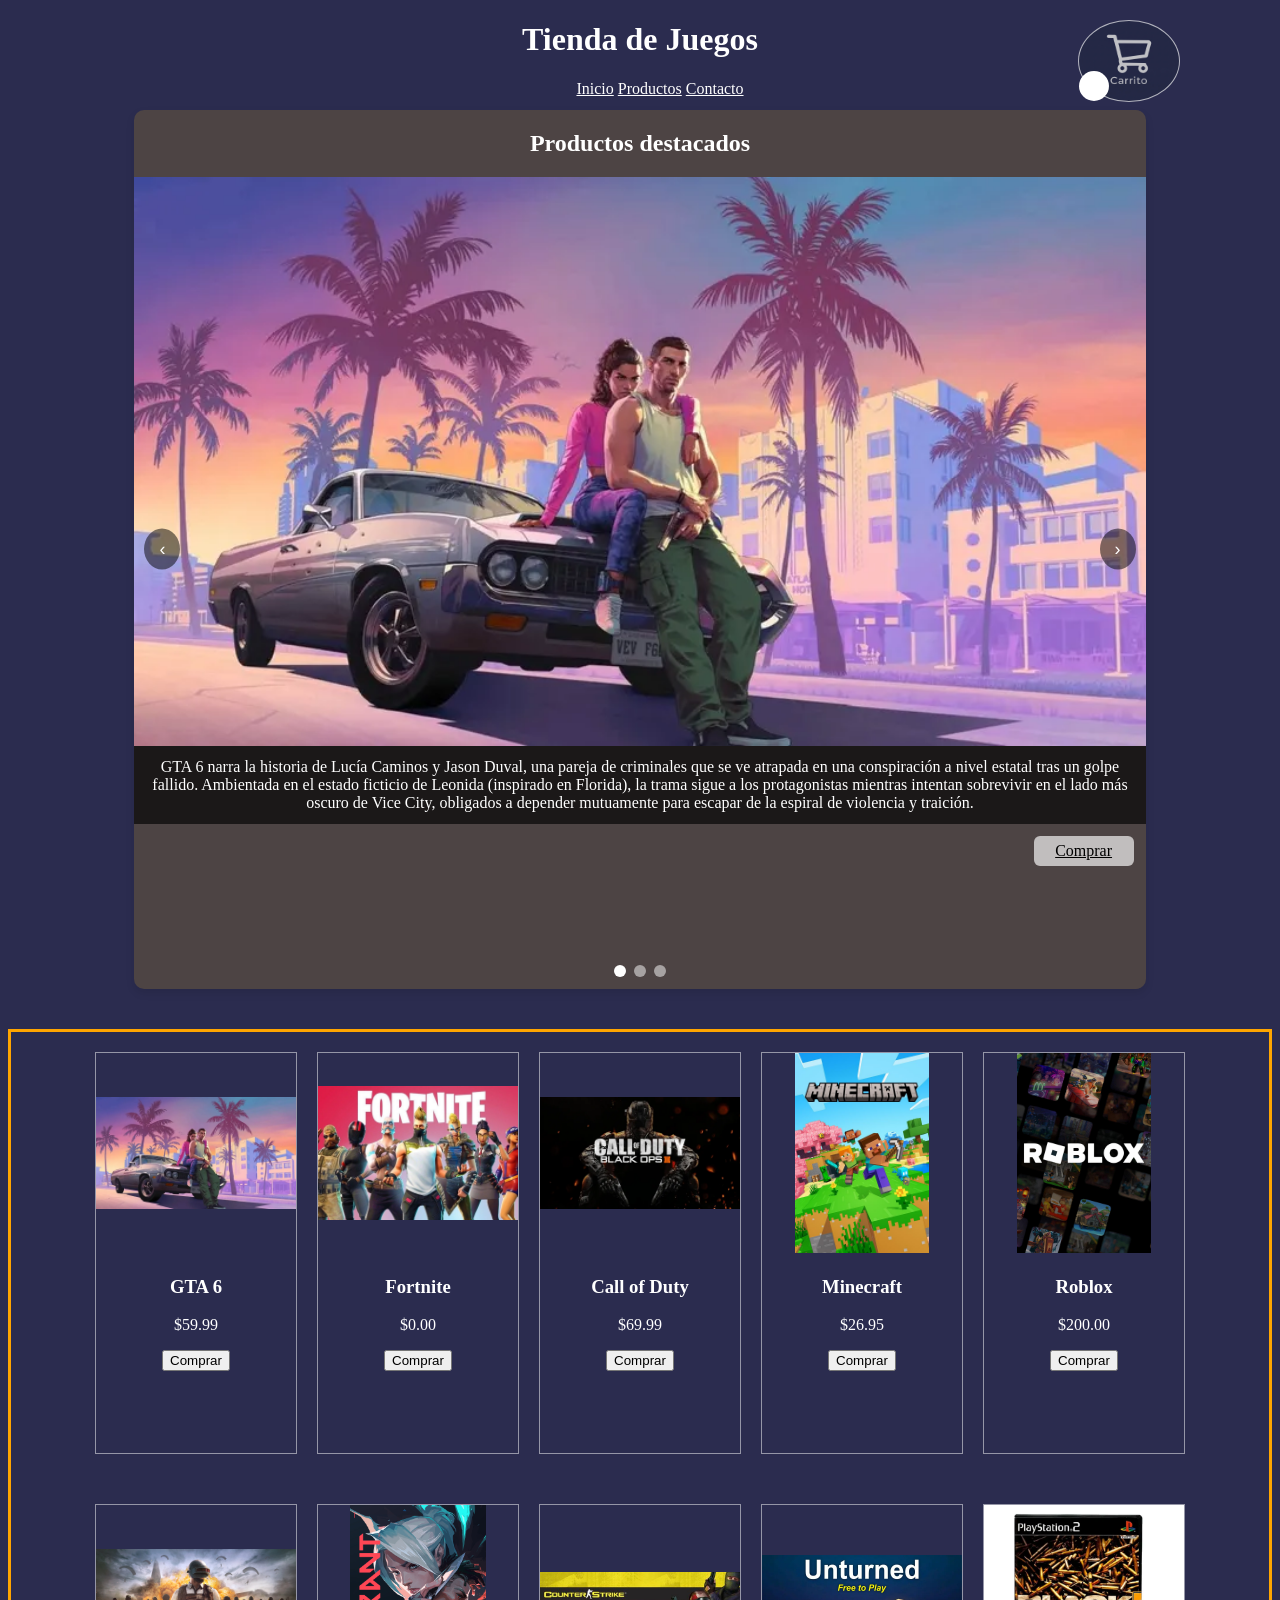
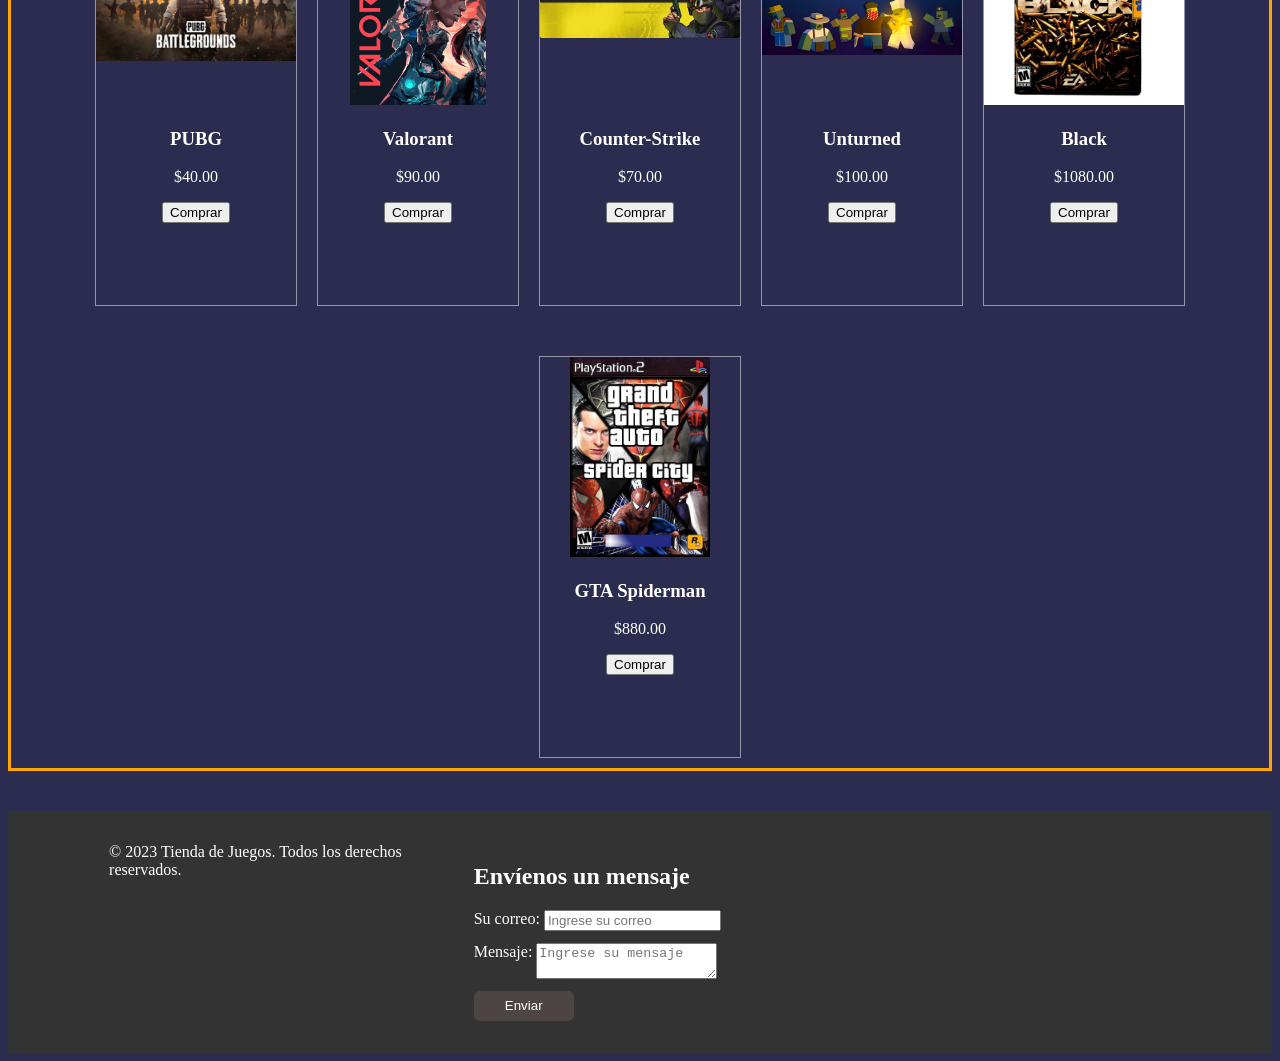
<file: index.html>
<!DOCTYPE html>
<html lang="en">
<head>
    <meta charset="UTF-8">
    <meta name="viewport" content="width=device-width, initial-scale=1.0">
    <title>Juegos Fisicos</title>
    <link rel="stylesheet" href="./css/style.css">
    <link rel="icon" type="image/png" href="./assets/img/logo2.jpg">
</head>
<body>
    <header class="header">
        <h1 class="titulo">Tienda de Juegos</h1>
        <a href="MisProductos.html" class="carrito">
        <div class="contador" id="count"></div>
    </a>
    <nav class="nav1">
        <ul class="menu-p">
            <li><a href="#main">Inicio</a></li>
            <li><a href="#productos">Productos</a></li>
            <li><a href="#footer" id="contacto">Contacto</a></li>
        </ul>
        
    </nav>

    </header>

    <main class="main">

        <div class="carousel">
            <h2 id="pro1">Productos destacados</h2>
    <div class="img-wrap">
    <article class="slide 1">
    <img src="./assets/img/gta-6.webp" alt="Slide 1">
        <p class="sinopsis">GTA 6 narra la historia de Lucía Caminos y Jason Duval, una pareja de criminales que se ve atrapada en una conspiración a nivel estatal tras un golpe fallido.  Ambientada en el estado ficticio de Leonida (inspirado en Florida), la trama sigue a los protagonistas mientras intentan sobrevivir en el lado más oscuro de Vice City, obligados a depender mutuamente para escapar de la espiral de violencia y traición.</p>
        <a href="#productos" class="comp1">Comprar</a>
    </article>
    <article class="slide 2"> 
    <img src="./assets/img/fortnite.jpg" alt="Slide 2">    
        <p class="sinopsis">Fortnite es un videojuego multijugador desarrollado por Epic Games, lanzado originalmente en 2017, que se compone principalmente de dos modos con narrativas distintas: Battle Royale y Salvar el Mundo. </p>
        <a href="#productos" class="comp1">Comprar</a>
    </article>
    <article class="slide 3">
    <img src="./assets/img/callofduty.webp" alt="Slide 3">
        <p class="sinopsis">Call of Duty: Black Ops III transcurre en 2065, cuarenta años después de los eventos de Black Ops II, en un futuro distópico marcado por el cambio climático y la integración de mejoras cibernéticas y Interfaz Neuronal Directa (DNI).  La campaña sigue a un soldado encubierto y a su compañero Jacob Hendricks, quienes son reclutados por la agente de la CIA Rachel Kane para investigar una estación clandestina en Singapur que ha sido atacada por el sindicato 54 Inmortales. </p>
        <a href="#productos" class="comp1">Comprar</a>
    </article>
  </div>
  <button class="btn prev">‹</button>
  <button class="btn next">›</button>
  <div class="indicadores">
    <span class="activo"></span>
    <span></span>
    <span></span>
  </div>
</div>
    </main>

    <section class="Productos" id="productos">

        <article class="producto">
                <img src="./assets/img/gta-6.webp" alt="Producto 1" class="img">
                <h3>GTA 6</h3>
                <p>$59.99</p>
                <button class="BTNcomprar">Comprar</button>
        </article>
        <article class="producto">
                <img src="./assets/img/fortnite.jpg" alt="Producto 2" class="img">
                <h3>Fortnite</h3>
                <p>$0.00</p>
                <button class="BTNcomprar">Comprar</button>
        </article>
        <article class="producto">
                <img src="./assets/img/callofduty.webp" alt="Producto 3" class="img">
                <h3>Call of Duty</h3>
                <p>$69.99</p>
                <button class="BTNcomprar">Comprar</button> 
        </article>
        <article class="producto">
                <img src="./assets/img/minecraft.jpg" alt="Producto 4" class="img">
                <h3>Minecraft</h3>
                <p>$26.95</p>
                <button class="BTNcomprar">Comprar</button>
        </article>
        <article class="producto">
                <img src="./assets/img/roblox.jpg" alt="Producto 5" class="img">
                <h3>Roblox</h3>
                <p>$200.00</p>
                <button class="BTNcomprar">Comprar</button>
        </article>
        <article class="producto">
                <img src="./assets/img/pubg.jpg" alt="Producto 6" class="img">
                <h3>PUBG</h3>
                <p>$40.00</p>
                <button class="BTNcomprar">Comprar</button>
        </article>
        <article class="producto">
            <img src="./assets/img/valorant.jpg" alt="Producto 7" class="img">
            <h3>Valorant</h3>
            <p>$90.00</p>
            <button class="BTNcomprar">Comprar</button>
        </article>
        <article class="producto">
            <img src="./assets/img/counter.jpg" alt="Producto 8" class="img">
            <h3>Counter-Strike</h3>
            <p>$70.00</p>
            <button class="BTNcomprar">Comprar</button>
        </article>
        <article class="producto">
            <img src="./assets/img/unturned.webp" alt="Producto 9" class="img">
            <h3>Unturned</h3>
            <p>$100.00</p>
            <button class="BTNcomprar">Comprar</button>
        </article>

        <article class="producto">
            <img src="./assets/img/black.webp" alt="Producto 10" class="img">
            <h3>Black</h3>
            <p>$1080.00</p>
            <button class="BTNcomprar">Comprar</button>
        </article>

        <article class="producto">
            <img src="./assets/img/gtaSpiderman.jpg" alt="Producto 11" class="img">
            <h3>GTA Spiderman</h3>
            <p>$880.00</p>
            <button class="BTNcomprar">Comprar</button>
        </article>
    </section>


    <footer class="footer" id="footer">
        <p>&copy; 2023 Tienda de Juegos. Todos los derechos reservados.</p>

        <div>
            <h2>Envíenos un mensaje</h2>
            <form action="" method="post" class="formulario">
                <div>                <label>
                    Su correo:
                </label>
                <input type="email" name="correo" placeholder="Ingrese su correo">
                </div>
                <div>
                <label>Mensaje:</label>
                <textarea name="mensaje" placeholder="Ingrese su mensaje" draggable="false" ></textarea>
                </div>
                <button type="submit" id="submit">Enviar</button>
                
            </form>
        </div>
    </footer>
    <script src="./script.js">  </script>
</body>
</html>
</file>
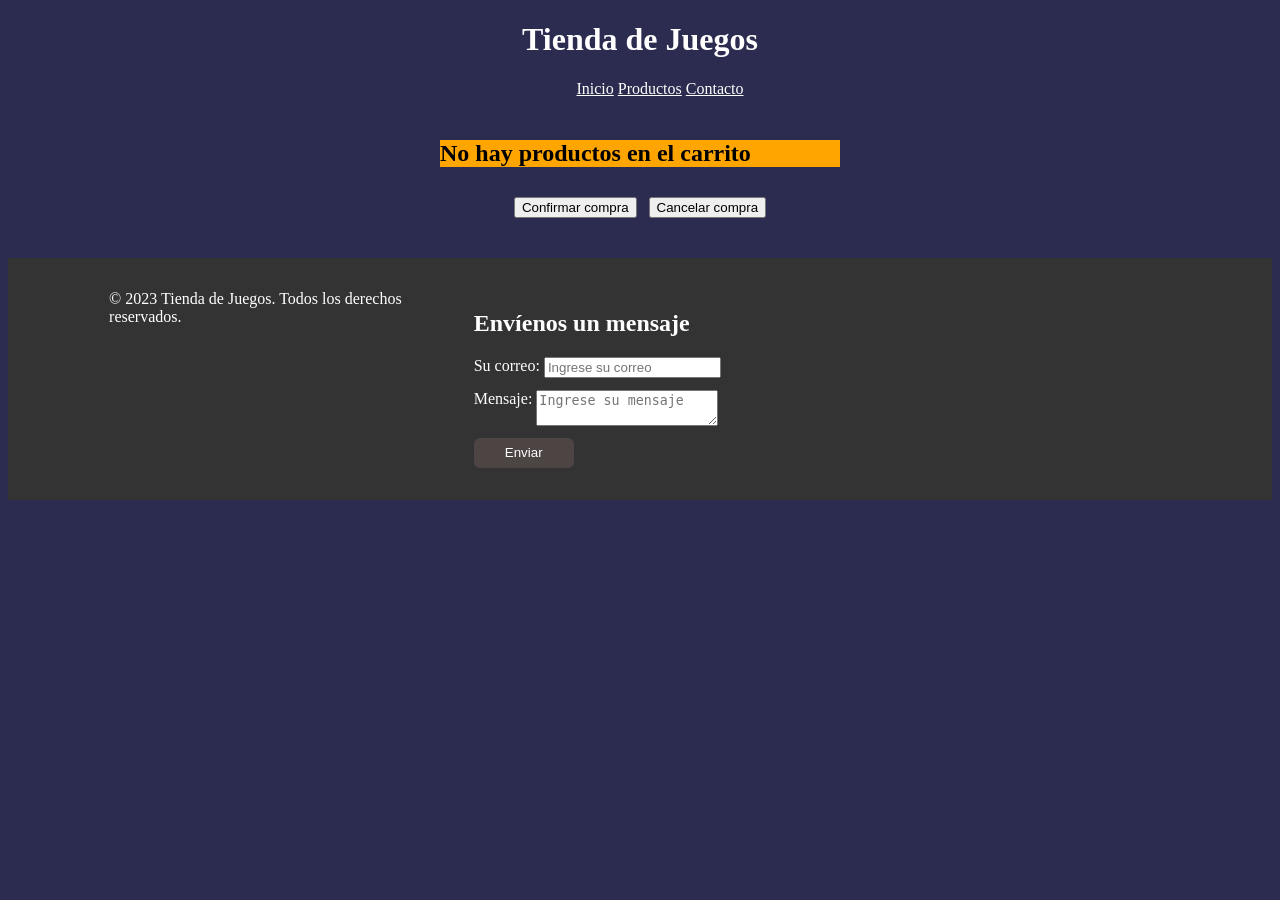
<file: MisProductos.html>
<!DOCTYPE html>
<html lang="en">
<head>
    <meta charset="UTF-8">
    <meta name="viewport" content="width=device-width, initial-scale=1.0">
    <title>Mis Productos</title>
    <link rel="stylesheet" href="./css/style.css">
    <script src="carrito.js" defer></script>
</head>
<body>
        <header class="header">
        <h1 class="titulo">Tienda de Juegos</h1>

    <nav class="nav1">
        <ul class="menu-p">
            <li><a href="index.html">Inicio</a></li>
            <li><a href="#productos">Productos</a></li>
            <li><a href="#footer" id="contacto">Contacto</a></li>
        </ul>
        
    </nav>

    </header>

    <main>
        <section id="productosCarrito"></section>
         <div id="BotonesCom">
              <button id="confirmarCom">Confirmar compra</button>
        <button id="cancelarCom">Cancelar compra</button>
        </div>
    </main>

     <footer class="footer" id="footer">
        <p>&copy; 2023 Tienda de Juegos. Todos los derechos reservados.</p>

        <div>
            <h2>Envíenos un mensaje</h2>
            <form action="" method="post" class="formulario">
                <div>                <label>
                    Su correo:
                </label>
                <input type="email" name="correo" placeholder="Ingrese su correo">
                </div>
                <div>
                <label>Mensaje:</label>
                <textarea name="mensaje" placeholder="Ingrese su mensaje" draggable="false" ></textarea>
                </div>
                <button type="submit">Enviar</button>
                
            </form>
        </div>
    </footer>   
</body>
</html>
</file>
<file: css/style.css>
header{
    text-align: center;
}

body{
  background-color: #2b2c4f;
}

.menu-p, .menu-Categorias_card{
    list-style-type: none;
    
}
.menu-p li{
    display: inline-block;
}
.menu-Categorias{
    width: 150px;
}



.menu-Categorias_card li{
    border: 1px solid black;
    border-radius: 15px;
    padding: 5px 10px;
    text-align: center;
}

.carousel {
  position: relative;
  width: 80%;
  margin: 0 auto;
  overflow: hidden;
  border-radius: 10px;
  box-shadow: 0 4px 8px rgba(0,0,0,0.1);
  background-color: #4d4444;
}

.img-wrap {
  display: flex;
  transition: transform 0.5s ease;
}

.slide {
  position: relative;
  flex: 0 0 100%;
  display: flex;
  flex-direction: column;
}

.img-wrap img {
  width: 100%;
  height: auto;
  display: block;
  flex-shrink: 0;
}

.btn {
  position: absolute;
  top: 50%;
  transform: translateY(-50%);
  background: rgba(0,0,0,0.5);
  color: #fff;
  border: none;
  padding: 10px 15px;
  font-size: 18px;
  cursor: default;
  border-radius: 50%;
}
.btn:hover { background: rgba(0,0,0,0.8); }
.prev { left: 10px; }
.next { right: 10px; }

.indicadores {
  display: flex;
  justify-content: center;
  gap: 8px;
  padding: 0 0 12px;
}

.indicadores span {
  width: 12px;
  height: 12px;
  border-radius: 50%;
  background: rgba(255,255,255,0.5);
  cursor: pointer;
  transition: background 0.3s;
}

.indicadores span.activo {
  background: #fff;
}

.sinopsis{
  margin: 0;
  width: 100%;
  box-sizing: border-box;
  padding: 12px;
  color: #fff;
  background: rgba(0, 0, 0, 0.65);
}

.main{
  text-align: center;
}

.comp1{
  display: inline-flex;
  align-items: center;
  justify-content: center;
  align-self: flex-end;
  position: static;
  box-sizing: border-box;
  margin: 12px;
  color: black;
  background: rgba(255, 255, 255, 0.65);
  height: 30px;
  width: 100px;
  border-radius: 6px;
}

.producto{
  width: 200px;
  height: 400px;
  display: block;
  gap: 20px;
  margin-top: 20px;
  margin-bottom: 10px;
  border: 1px solid black;
  text-align: center;
  background-color: rgba(255, 255, 255, 0);
  border: 1px solid rgba(255, 255, 255, 0.5);
}
.producto p ,h3{
  color: white;
}

.img{
  object-fit: contain; 
  width: 100%;
  height: 200px;
}
.carrito{
  width: 100px;
  height: 80px;
  position: absolute;
  top: 20px;
  right: 100px;
  border-radius: 50%; 
  cursor: pointer;
  border: 1px solid rgba(255, 255, 255, 0.65);
  background-image: url('../assets/img/carrito.jpg');
  background-size: cover;
  background-position: center;
  background-repeat: no-repeat;
}
#count{
  color: #2b2c4f;
  text-align: center;
  justify-content: center;
  padding-top: 5px;
}
.contador{
  position: absolute;
  background-color: #fff;
  width: 30px;
  height: 25px;
  border-radius: 50%;
  bottom: 0px;
}
.Productos{
  display: flex;
  flex-wrap: wrap;
  gap: 20px;
  align-items: center;
  justify-content: center;
  border: 3px solid orange;
  margin-top: 40px;
}

#pro1{
  display:absolute;
  margin: 20px auto;
  color: white;
}

.footer{
  background-color: #333;
  color: #fff;
  display: grid;
  grid-template-columns: repeat(3, 1fr);
  gap: 32px;
  margin-top: 40px;
  padding: 32px 8%;
}

.footer-columna{
  display: flex;
  flex-direction: column;
  gap: 8px;
}

.footer h3,
.footer p{
  margin: 0;
}

.footer h3{
  margin-bottom: 8px;
}

.footer a{
  color: #fff;
  text-decoration: none;
}

.footer a:hover{
  text-decoration: underline;
}

@media (max-width: 600px){
  .footer{
    grid-template-columns: 1fr;
    gap: 24px;
    padding: 28px 10%;
  }

}

.nav1{
  text-align: center;
  position: Sticky;
  top: 0;
  justify-content: space-between;
  align-items: center;
  justify-content: center;
  background-color: none;
  width: 400px;
  height: 30px;
  margin : 0 auto;
}

.nav1, a {
  color: white;
}
header{
  color: white;
  text-align: center;
}

.formulario{
  display: flex;
  flex-direction: column;
  GAP: 12px;
}

.formulario > div{
  display: flex;
  flex-direction: row;
  gap: 4px;
}

.formulario button{
  width: 100px;
  height: 30px;
  border-radius: 6px;
  background-color: #4d4444;
  color: white;
  border: none;
}


@keyframes parpadeo {
  0% { border: 2px solid rgb(252, 225, 17); }
  50% { border: 2px solid rgba(252, 225, 17, 0.5); }
  100% { border: 2px solid rgb(252, 225, 17); }
}

.BTNcomprar:hover{
  background-color: rgb(221, 107, 0);
  color: black;
  box-shadow: 0 0 10px rgba(221, 107, 0, 0.5);
}

#productosCarrito{
  background-color: orange;
  height: auto;
  width: 400px;
  margin: 30px auto;
}

#BotonesCom{
  display: flex;
  justify-content: center;
  gap: 12px;
}
</file>
